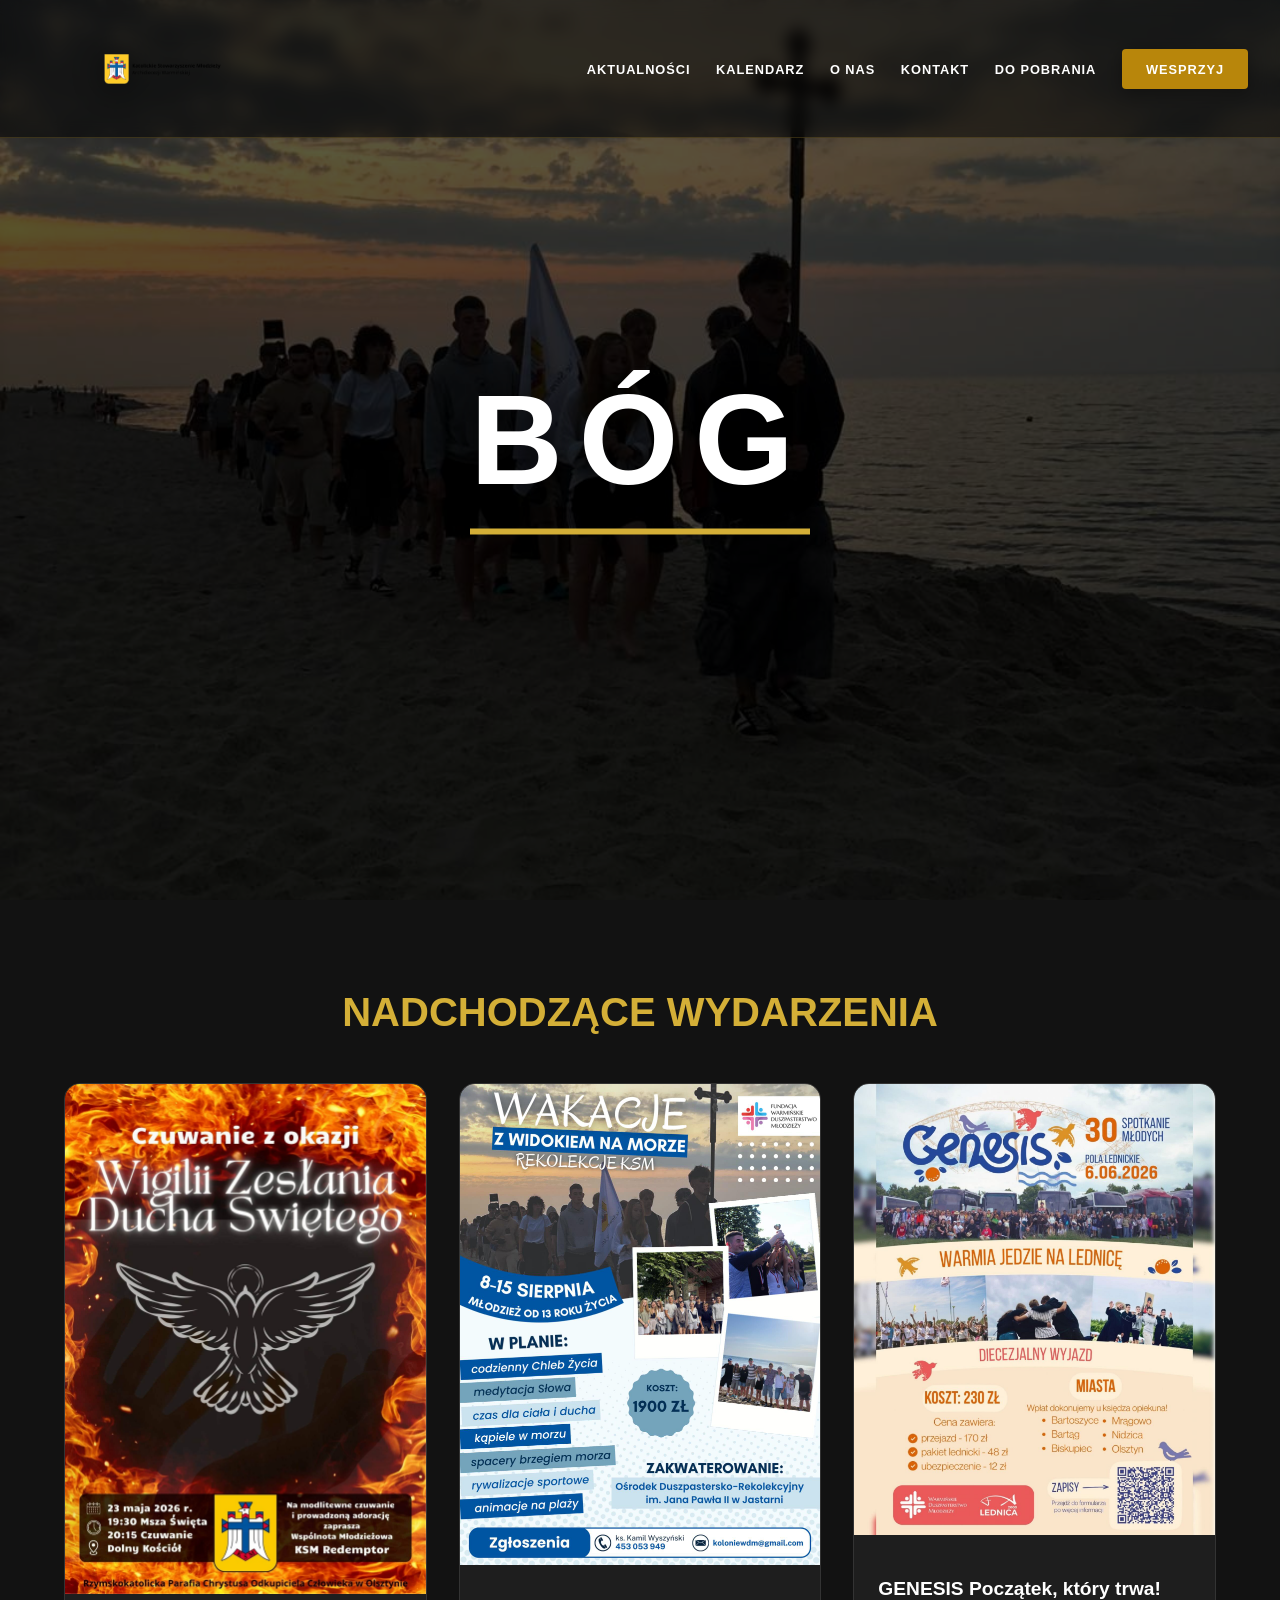
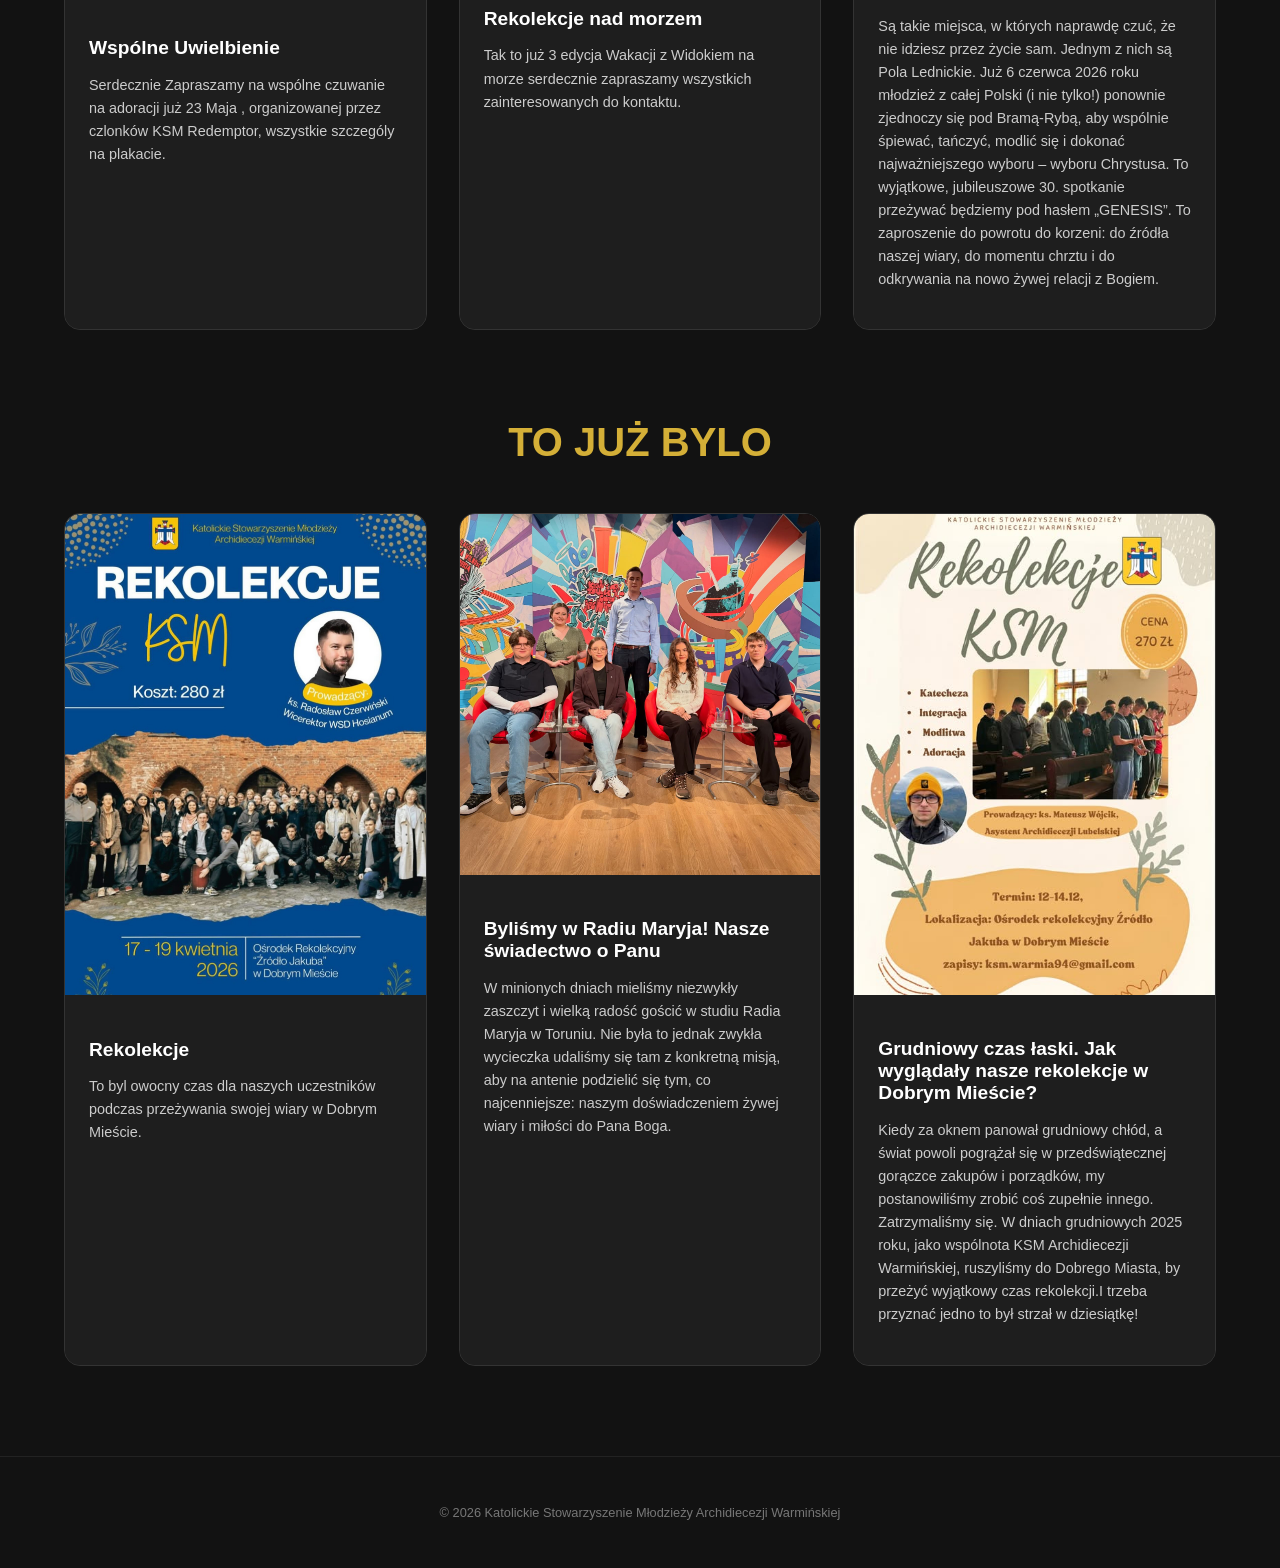
<file: index.html>
<!DOCTYPE html>
<html lang="pl">
<head>
    <meta charset="UTF-8">
    <meta name="viewport" content="width=device-width, initial-scale=1.0">
    <title>KSM Archidiecezja Warmińska</title>

    <style>
        html {
            scroll-behavior: smooth;
        }

        body, html {
            margin: 0;
            padding: 0;
            font-family: 'Segoe UI', Arial, sans-serif;
            background: #121212;
            color: #e0e0e0;
            overflow-x: hidden;
        }


        header {
            position: absolute;
            top: 0;
            width: 100%;
            background: rgba(0, 0, 0, 0.5);
            backdrop-filter: blur(8px);
            z-index: 1000;
            border-bottom: 0.06rem solid rgba(212, 175, 55, 0.2);
        }

        .nav-container {
            display: flex;
            align-items: center;
            width: 95%;
            max-width: 100rem;
            margin: 0 auto;
            padding: 0.5vh 0;
            min-height: 6rem;
        }

        nav {
            width: 100%;
        }

        nav ul {
            list-style: none;
            display: flex;
            align-items: center;
            margin: 0;
            padding: 0;
            width: 100%;
        }



        .logo-item {
            flex: 1;
            display: flex;
            align-items: center;
        }

        .logo-item img {
            width: clamp(10rem, 20vw, 25rem);
            height: auto;
            display: block;
            object-fit: contain;
            filter: drop-shadow(0 0.3rem 1rem rgba(0,0,0,0.6));
            transition: transform 0.3s ease;
            max-height: 8rem;
        }

        .logo-item img:hover {
            transform: scale(1.08);
        }



        .menu-links {
            display: flex;
            gap: clamp(1rem, 2vw, 2rem);
            align-items: center;
        }

        nav a {
            text-decoration: none;
            color: #ffffff;
            font-weight: 700;
            font-size: clamp(0.7rem, 1vw, 0.9rem);
            text-transform: uppercase;
            letter-spacing: 0.06rem;
            transition: 0.3s;
            white-space: nowrap;
        }

        nav a:hover {
            color: #D4AF37;
        }

        .btn-support {
            background: #b8860b !important;
            padding: 0.8rem 1.5rem !important;
            border-radius: 0.25rem;
            color: white !important;
            box-shadow: 0 0.25rem 1rem rgba(0,0,0,0.3);
        }

        .ksm-slider {
            position: relative;
            width: 100%;
            height: 100vh;
            overflow: hidden;
            background: #000;
        }

        .ksm-slide {
            display: none;
            position: absolute;
            width: 100%;
            height: 100%;
            animation: fadeAnim 1.5s;
        }

        .ksm-slide img {
            width: 100%;
            height: 100%;
            object-fit: cover;
            filter: brightness(35%);
        }

        .ksm-overlay {
            position: absolute;
            top: 50%;
            left: 50%;
            transform: translate(-50%, -50%);
            text-align: center;
            width: 90%;
        }

        .ksm-word {
            font-size: clamp(2rem, 10vw, 8rem);
            font-weight: 900;
            letter-spacing: clamp(0.3rem, 2vw, 1rem);
            color: white;
            text-transform: uppercase;
            border-bottom: 0.4rem solid #D4AF37;
            display: inline-block;
            padding-bottom: 1rem;
            text-shadow: 0 0.3rem 2rem rgba(0,0,0,0.8);
            margin: 0;
        }

        @keyframes fadeAnim {
            from { opacity: 0; }
            to { opacity: 1; }
        }



        .news-section {
            max-width: 90rem;
            margin: 10vh auto;
            padding: 0 5%;
        }

        .news-section h2 {
            text-align: center;
            color: #D4AF37;
            text-transform: uppercase;
            margin-bottom: 3rem;
            font-size: clamp(1.5rem, 4vw, 2.5rem);
        }

        .news-grid {
            display: grid;
            grid-template-columns: repeat(auto-fit, minmax(18rem, 1fr));
            gap: 2rem;
        }

        .news-card {
            background: #1e1e1e;
            border-radius: 1rem;
            overflow: hidden;
            transition: 0.3s;
            border: 0.06rem solid #333;
            display: flex;
            flex-direction: column;
        }

        .news-card:hover {
            transform: translateY(-0.5rem);
            border-color: #D4AF37;
        }

        .news-card img {
            width: 100%;
            height: auto; 
            max-height: 40rem; 
            display: block;
            object-fit: contain; 
            background: #000; /
        }

        .news-content {
            padding: 1.5rem;
            background: #1e1e1e;
            flex-grow: 1;
        }

        .news-content h3 {
            color: #fff;
            margin-bottom: 0.8rem;
            font-size: 1.2rem;
        }

        .news-content p {
            color: #ccc;
            font-size: 0.9rem;
            line-height: 1.6;
        }

        /* MOBILE */

        @media (max-width: 48rem) {
            header {
                position: relative;
                background: #000;
            }

            nav ul {
                flex-direction: column;
                padding: 1.5rem 0;
            }

            .logo-item {
                flex: none;
                margin-bottom: 1rem;
                justify-content: center;
            }

            .nav-container {
                min-height: auto;
            }

            .logo-item img {
                width: clamp(8rem, 35vw, 12rem);
                max-height: none;
            }

            .menu-links {
                flex-wrap: wrap;
                justify-content: center;
                gap: 1rem;
            }

            .ksm-slider {
                height: 50vh;
            }
        }

    </style>
</head>

<body>

<header>
    <div class="nav-container">
        <nav>
            <ul>
                <li class="logo-item">
                    <a href="#">
                        <img src="KSM_Warmia_logo.png" alt="KSM">
                    </a>
                </li>
                <div class="menu-links">
                    <li><a href="#">Aktualności</a></li>
                    <li><a href="kalendarz.html">Kalendarz</a></li>
                    <li><a href="o-nas.html">O nas</a></li>
                    <li><a href="#">Kontakt</a></li>
                    <li><a href="#">Do pobrania</a></li>
                    <li><a href="#" class="btn-support">Wesprzyj</a></li>
                </div>
            </ul>
        </nav>
    </div>
</header>

<div class="ksm-slider">
    <div class="ksm-slide" style="display: block;">
        <img src="123.jpg">
        <div class="ksm-overlay">
            <h1 class="ksm-word">BÓG</h1>
        </div>
    </div>

    <div class="ksm-slide">
        <img src="123456.jpg">
        <div class="ksm-overlay">
            <h1 class="ksm-word">PATRIOTYZM</h1>
        </div>
    </div>

    <div class="ksm-slide">
        <img src="12345.jpg">
        <div class="ksm-overlay">
            <h1 class="ksm-word">LUDZIE</h1>
        </div>
    </div>
</div>

<section class="news-section" id="aktualnosci">
    <h2>Nadchodzące Wydarzenia</h2>
    <div class="news-grid">
        <div class="news-card">
            <img src="2134.jpg" alt="Wydarzenie 1">
            <div class="news-content">
                <h3>Wspólne Uwielbienie</h3>
                <p>Serdecznie Zapraszamy na wspólne czuwanie na adoracji już 23 Maja , organizowanej przez czlonków KSM Redemptor, wszystkie szczególy na plakacie.</p>
            </div>
        </div>

        <div class="news-card">
            <img src="098.jpg" alt="Wydarzenie 2">
            <div class="news-content">
                <h3>Rekolekcje nad morzem</h3>
                <p>Tak to już 3 edycja Wakacji z Widokiem na morze serdecznie zapraszamy wszystkich zainteresowanych do kontaktu.</p>
            </div>
        </div>

        <div class="news-card">
            <img src="096.jpg" alt="Wydarzenie 3">
            <div class="news-content">
                <h3>GENESIS Początek, który trwa!</h3>
                <p>Są takie miejsca, w których naprawdę czuć, że nie idziesz przez życie sam. Jednym z nich są Pola Lednickie. Już 6 czerwca 2026 roku młodzież z całej Polski (i nie tylko!) ponownie zjednoczy się pod Bramą-Rybą, aby wspólnie śpiewać, tańczyć, modlić się i dokonać najważniejszego wyboru – wyboru Chrystusa.

To wyjątkowe, jubileuszowe 30. spotkanie przeżywać będziemy pod hasłem „GENESIS”. To zaproszenie do powrotu do korzeni: do źródła naszej wiary, do momentu chrztu i do odkrywania na nowo żywej relacji z Bogiem.</p>
            </div>
        </div>
    </div>
</section>
<section class="news-section" id="aktualnosci">
    <h2>To już bylo</h2>
    <div class="news-grid">
         <div class="news-card">
            <img src="097.jpg" alt="Wydarzenie 3">
            <div class="news-content">
                <h3>Rekolekcje</h3>
                <p>To byl owocny czas dla naszych uczestników podczas przeżywania swojej wiary w Dobrym Mieście.</p>
            </div>
        </div>
        <div class="news-card">
            <img src="095.jpg" alt="Wydarzenie 1">
            <div class="news-content">
                <h3>Byliśmy w Radiu Maryja! Nasze świadectwo o Panu</h3>
                <p>W minionych dniach mieliśmy niezwykły zaszczyt i wielką radość gościć w studiu Radia Maryja w Toruniu. Nie była to jednak zwykła wycieczka  udaliśmy się tam z konkretną misją, aby na antenie podzielić się tym, co najcenniejsze: naszym doświadczeniem żywej wiary i miłości do Pana Boga.</p>
            </div>
        </div>

        <div class="news-card">
            <img src="094.jpg" alt="Wydarzenie 2">
            <div class="news-content">
                <h3>Grudniowy czas łaski. Jak wyglądały nasze rekolekcje w Dobrym Mieście?</h3>
                <p>Kiedy za oknem panował grudniowy chłód, a świat powoli pogrążał się w przedświątecznej gorączce zakupów i porządków, my postanowiliśmy zrobić coś zupełnie innego. Zatrzymaliśmy się. W dniach grudniowych 2025 roku, jako wspólnota KSM Archidiecezji Warmińskiej, ruszyliśmy do Dobrego Miasta, by przeżyć wyjątkowy czas rekolekcji.I trzeba przyznać jedno  to był strzał w dziesiątkę!</p>
            </div>
        </div>

       
    </div>
</section>

<footer style="text-align: center; padding: 3rem; color: #777; font-size: 0.8rem; border-top: 0.06rem solid #222;">
    &copy; 2026 Katolickie Stowarzyszenie Młodzieży Archidiecezji Warmińskiej
</footer>

<script>
    let slideIndex = 0;
    const slides = document.getElementsByClassName("ksm-slide");

    function showSlides() {
        for (let i = 0; i < slides.length; i++) {
            slides[i].style.display = "none";
        }
        slideIndex++;
        if (slideIndex > slides.length) {
            slideIndex = 1;
        }
        slides[slideIndex - 1].style.display = "block";
        setTimeout(showSlides, 5000);
    }
    showSlides();
</script>

</body>
</html>
</file>
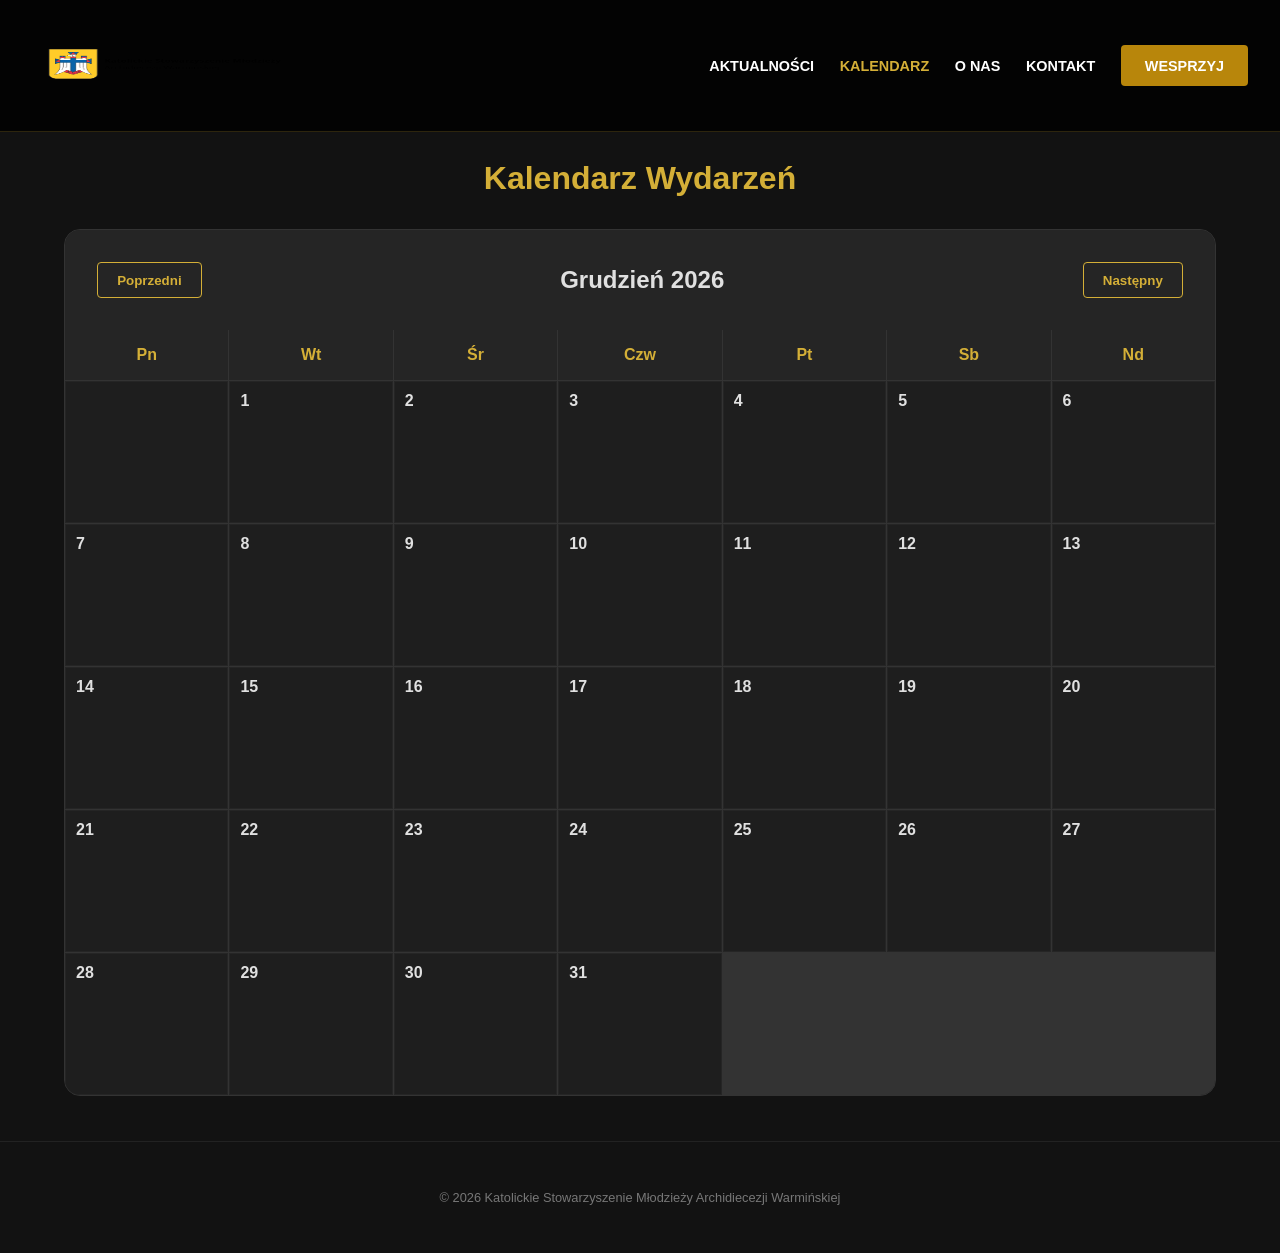
<file: kalendarz.html>
<!DOCTYPE html>
<html lang="pl">
<head>
    <meta charset="UTF-8">
    <meta name="viewport" content="width=device-width, initial-scale=1.0">
    <title>Kalendarz - KSM Archidiecezja Warmińska</title>
    <style>
        html { scroll-behavior: smooth; }
        body, html { margin: 0; padding: 0; font-family: 'Segoe UI', Arial, sans-serif; background: #121212; color: #e0e0e0; overflow-x: hidden; }

    
        header {
            position: fixed;
            top: 0;
            width: 100%;
            background: rgba(0, 0, 0, 0.8);
            backdrop-filter: blur(8px);
            z-index: 1000;
            border-bottom: 0.06rem solid rgba(212, 175, 55, 0.2);
        }

        .nav-container {
            display: flex;
            align-items: center;
            width: 95%;
            max-width: 100rem;
            margin: 0 auto;
            min-height: 6rem;
        }

        .logo-item { flex: 1; display: flex; align-items: center; }
        .logo-item img { width: clamp(10rem, 20vw, 25rem); height: auto; max-height: 8rem; }

        .menu-links { display: flex; gap: clamp(1rem, 2vw, 2rem); align-items: center; list-style: none; }
        nav a { text-decoration: none; color: #ffffff; font-weight: 700; font-size: 0.9rem; text-transform: uppercase; transition: 0.3s; }
        nav a:hover { color: #D4AF37; }
        .btn-support { background: #b8860b !important; padding: 0.8rem 1.5rem !important; border-radius: 0.25rem; color: white !important; }


        .main-content { margin-top: 10rem; padding: 0 5% 5vh; max-width: 90rem; margin-left: auto; margin-right: auto; }
        
        .calendar-wrapper { background: #1e1e1e; border-radius: 1rem; border: 1px solid #333; overflow: hidden; }
        .calendar-header { display: flex; justify-content: space-between; align-items: center; padding: 2rem; background: #252525; }
        
        .month-btn { background: none; border: 1px solid #D4AF37; color: #D4AF37; padding: 0.6rem 1.2rem; cursor: pointer; border-radius: 4px; font-weight: bold; transition: 0.3s; }
        .month-btn:hover { background: #D4AF37; color: #000; }

        #calendarGrid { display: grid; grid-template-columns: repeat(7, 1fr); gap: 1px; background: #333; }
        .day-header { background: #252525; padding: 1rem; text-align: center; color: #D4AF37; font-weight: bold; }
        .day-cell { background: #1e1e1e; min-height: 120px; padding: 10px; border: 0.5px solid #252525; }
        
        .event-tag { background: #b8860b; color: white; font-size: 0.75rem; padding: 3px 6px; border-radius: 3px; margin-top: 5px; }

        footer { text-align: center; padding: 3rem; color: #777; font-size: 0.8rem; border-top: 0.06rem solid #222; }
    </style>
</head>
<body>

<header>
    <div class="nav-container">
        <nav style="width: 100%;">
            <ul style="display: flex; align-items: center; margin: 0; padding: 0;">
                <li class="logo-item">
                    <a href="index.html"><img src="KSM_Warmia_logo.png" alt="KSM"></a>
                </li>
                <div class="menu-links">
                    <li><a href="index.html">Aktualności</a></li>
                    <li><a href="kalendarz.html" style="color: #D4AF37;">Kalendarz</a></li>
                    <li><a href="o-nas.html">O nas</a></li>
                    <li><a href="#">Kontakt</a></li>
                    <li><a href="#" class="btn-support">Wesprzyj</a></li>
                </div>
            </ul>
        </nav>
    </div>
</header>

<main class="main-content">
    <h1 style="text-align: center; color: #D4AF37; margin-bottom: 2rem;">Kalendarz Wydarzeń</h1>
    
    <div class="calendar-wrapper">
        <div class="calendar-header">
            <button class="month-btn" onclick="changeMonth(-1)"> Poprzedni</button>
            <h2 id="monthTitle" style="margin: 0;">Maj 2026</h2>
            <button class="month-btn" onclick="changeMonth(1)">Następny </button>
        </div>
        <div id="calendarGrid">
            <div class="day-header">Pn</div><div class="day-header">Wt</div><div class="day-header">Śr</div>
            <div class="day-header">Czw</div><div class="day-header">Pt</div><div class="day-header">Sb</div><div class="day-header">Nd</div>
        </div>
    </div>
</main>

<footer>
    &copy; 2026 Katolickie Stowarzyszenie Młodzieży Archidiecezji Warmińskiej
</footer>

<script>
    const events = {
        "2026-05-15": "Szkolenie Liderów",
        "2026-05-24": "Zjazd Diecezjalny",
        "2026-06-10": "Wakacje z KSM"
    };

    let currentNavDate = new Date();

    function drawCalendar() {
        const grid = document.getElementById('calendarGrid');
        const title = document.getElementById('monthTitle');
        

        const headers = grid.querySelectorAll('.day-header');
        grid.innerHTML = '';
        headers.forEach(h => grid.appendChild(h));

        const year = currentNavDate.getFullYear();
        const month = currentNavDate.getMonth();
        
        const monthNames = ["Styczeń", "Luty", "Marzec", "Kwiecień", "Maj", "Czerwiec", "Lipiec", "Sierpień", "Wrzesień", "Październik", "Listopad", "Grudzień"];
        title.innerText = `${monthNames[month]} ${year}`;

        const firstDay = new Date(year, month, 1).getDay();
        const daysInMonth = new Date(year, month + 1, 0).getDate();
        let startOffset = firstDay === 0 ? 6 : firstDay - 1;

        for (let i = 0; i < startOffset; i++) {
            const empty = document.createElement('div');
            empty.className = 'day-cell';
            grid.appendChild(empty);
        }

        for (let day = 1; day <= daysInMonth; day++) {
            const cell = document.createElement('div');
            cell.className = 'day-cell';
            cell.innerHTML = `<strong>${day}</strong>`;
            
            const dateKey = `${year}-${String(month + 1).padStart(2, '0')}-${String(day).padStart(2, '0')}`;
            if (events[dateKey]) {
                const ev = document.createElement('div');
                ev.className = 'event-tag';
                ev.innerText = events[dateKey];
                cell.appendChild(ev);
            }
            grid.appendChild(cell);
        }
    }

    function changeMonth(dir) {
        currentNavDate.setMonth(currentNavDate.getMonth() + dir);
        drawCalendar();
    }

    drawCalendar();
</script>

</body>
</html>
</file>
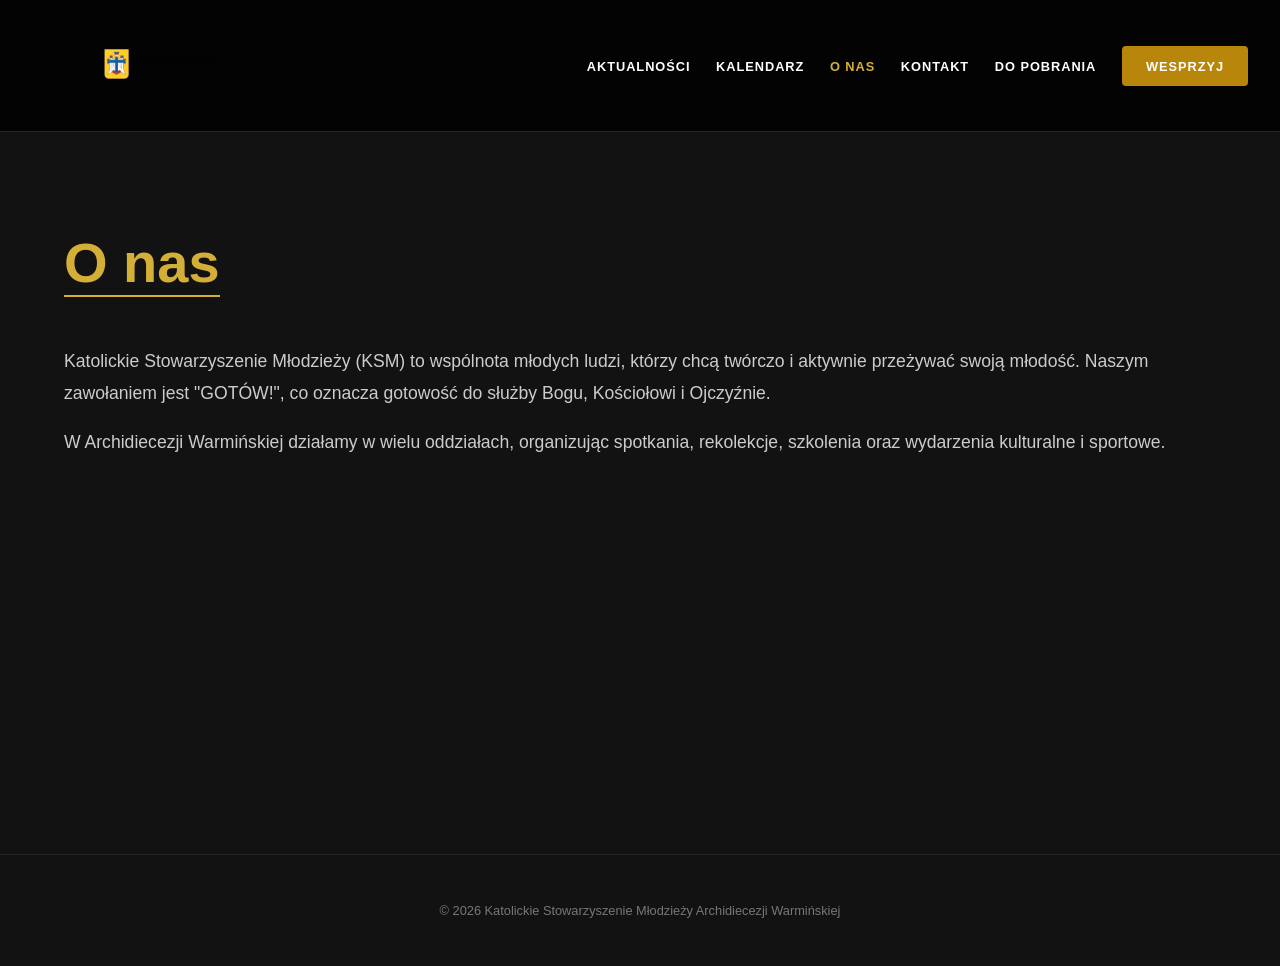
<file: o-nas.html>
<!DOCTYPE html>
<html lang="pl">
<head>
    <meta charset="UTF-8">
    <meta name="viewport" content="width=device-width, initial-scale=1.0">
    <title>O nas - KSM Archidiecezja Warmińska</title>
    <style>
        
        html { scroll-behavior: smooth; }
        body, html { margin: 0; padding: 0; font-family: 'Segoe UI', Arial, sans-serif; background: #121212; color: #e0e0e0; overflow-x: hidden; }

        header {
            position: fixed; 
            top: 0;
            width: 100%;
            background: rgba(0, 0, 0, 0.8);
            backdrop-filter: blur(8px);
            z-index: 1000;
            border-bottom: 0.06rem solid rgba(212, 175, 55, 0.2);
        }

        .nav-container {
            display: flex;
            align-items: center;
            width: 95%;
            max-width: 100rem;
            margin: 0 auto;
            min-height: 6rem;
        }

        nav { width: 100%; }
        nav ul { list-style: none; display: flex; align-items: center; margin: 0; padding: 0; width: 100%; }

        .logo-item { flex: 1; display: flex; align-items: center; }
        .logo-item img {
            width: clamp(10rem, 20vw, 25rem);
            height: auto;
            object-fit: contain;
            filter: drop-shadow(0 0.3rem 1rem rgba(0,0,0,0.6));
            max-height: 8rem;
        }

        .menu-links { display: flex; gap: clamp(1rem, 2vw, 2rem); align-items: center; }
        nav a {
            text-decoration: none;
            color: #ffffff;
            font-weight: 700;
            font-size: clamp(0.7rem, 1vw, 0.9rem);
            text-transform: uppercase;
            letter-spacing: 0.06rem;
            transition: 0.3s;
        }
        nav a:hover { color: #D4AF37; }

        .btn-support {
            background: #b8860b !important;
            padding: 0.8rem 1.5rem !important;
            border-radius: 0.25rem;
            color: white !important;
        }

        .content-section {
            margin-top: 10rem; 
            padding: 2rem 5%;
            max-width: 80rem;
            margin-left: auto;
            margin-right: auto;
            min-height: 70vh;
        }

        .content-section h1 {
            color: #D4AF37;
            font-size: clamp(2rem, 5vw, 3.5rem);
            border-bottom: 2px solid #D4AF37;
            display: inline-block;
            margin-bottom: 2rem;
        }

        .content-text {
            font-size: 1.1rem;
            line-height: 1.8;
            color: #ccc;
        }

        footer {
            text-align: center;
            padding: 3rem;
            color: #777;
            font-size: 0.8rem;
            border-top: 0.06rem solid #222;
        }
    </style>
</head>
<body>

<header>
    <div class="nav-container">
        <nav>
            <ul>
                <li class="logo-item">
                    <a href="index.html"><img src="KSM_Warmia_logo.png" alt="KSM"></a>
                </li>
                <div class="menu-links">
                    <li><a href="index.html">Aktualności</a></li>
                    <li><a href="index.html#aktualnosci">Kalendarz</a></li>
                    <li><a href="o-nas.html" style="color: #D4AF37;">O nas</a></li>
                    <li><a href="#">Kontakt</a></li>
                    <li><a href="#">Do pobrania</a></li>
                    <li><a href="#" class="btn-support">Wesprzyj</a></li>
                </div>
            </ul>
        </nav>
    </div>
</header>

<main class="content-section">
    <h1>O nas</h1>
    <div class="content-text">
        <p>Katolickie Stowarzyszenie Młodzieży (KSM) to wspólnota młodych ludzi, którzy chcą twórczo i aktywnie przeżywać swoją młodość. Naszym zawołaniem jest "GOTÓW!", co oznacza gotowość do służby Bogu, Kościołowi i Ojczyźnie.</p>
        <p>W Archidiecezji Warmińskiej działamy w wielu oddziałach, organizując spotkania, rekolekcje, szkolenia oraz wydarzenia kulturalne i sportowe.</p>
    </div>
</main>

<footer>
    &copy; 2026 Katolickie Stowarzyszenie Młodzieży Archidiecezji Warmińskiej
</footer>

</body>
</html>
</file>
